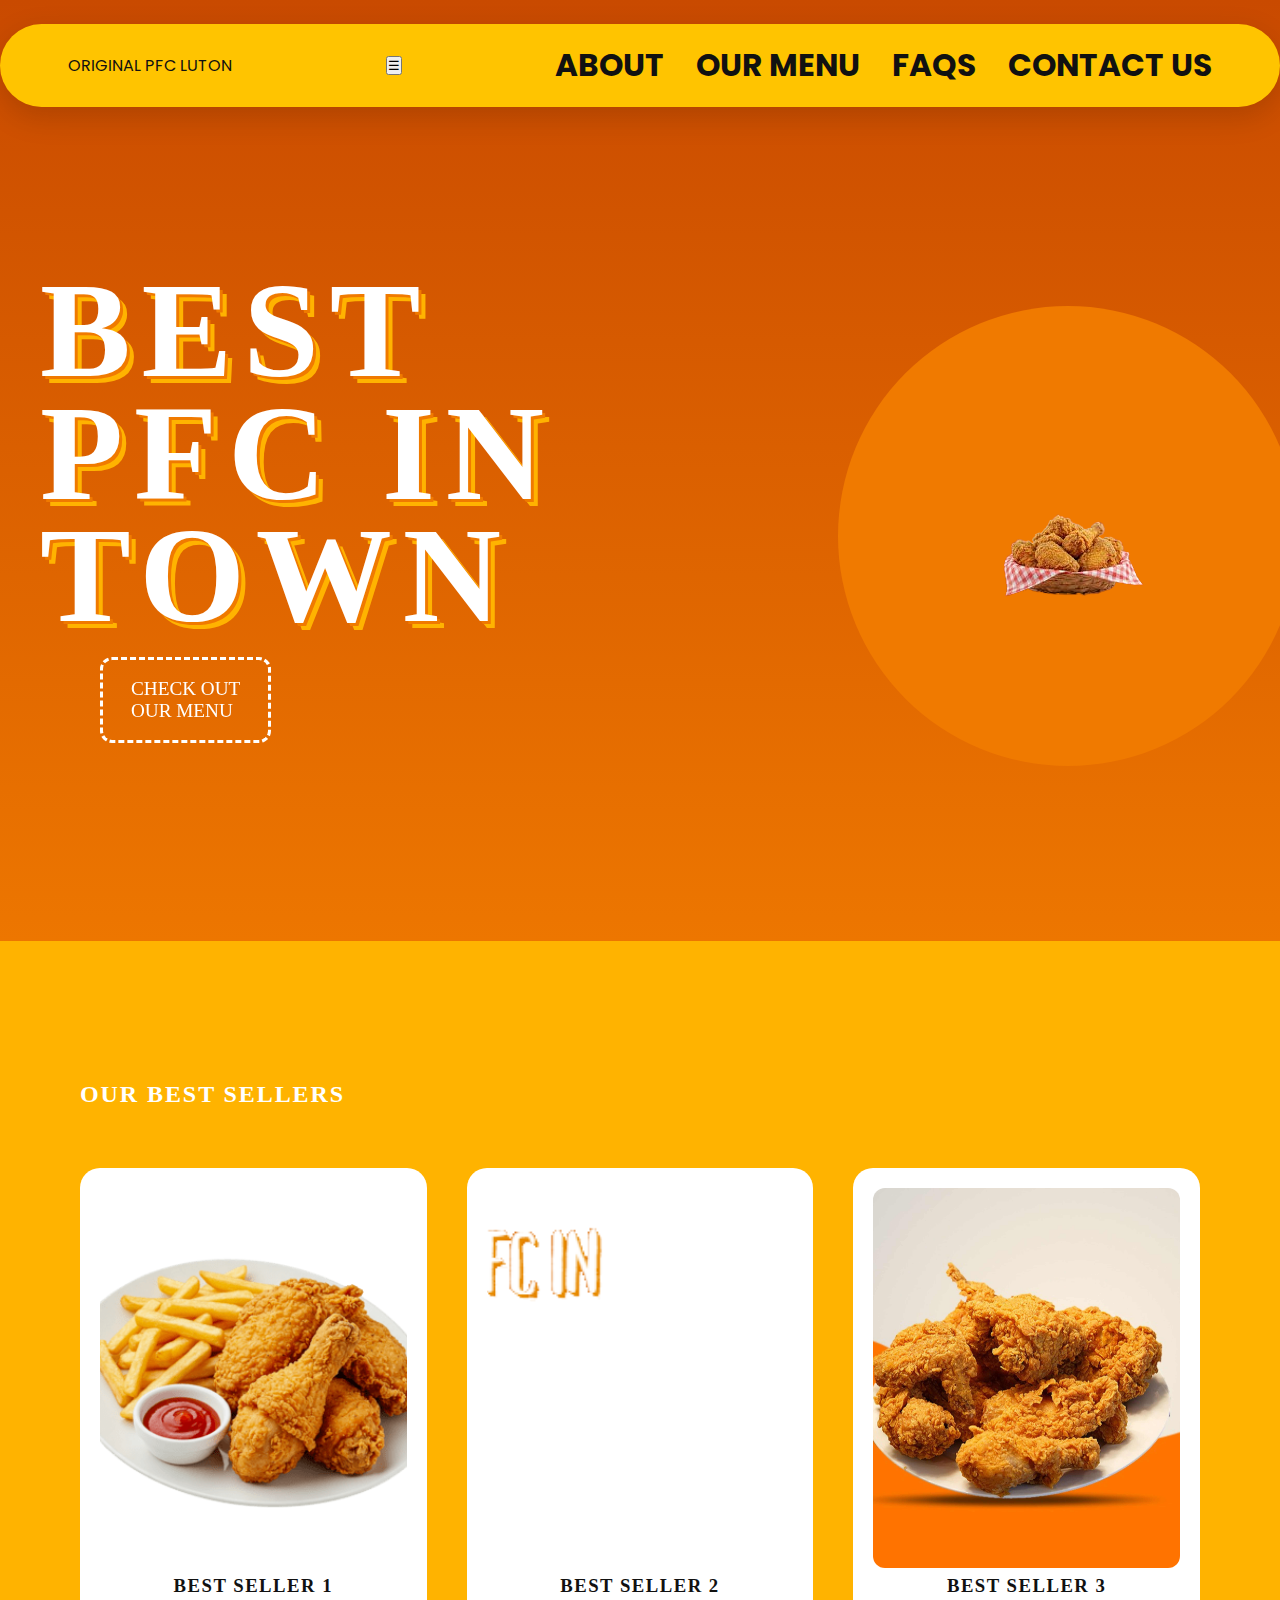
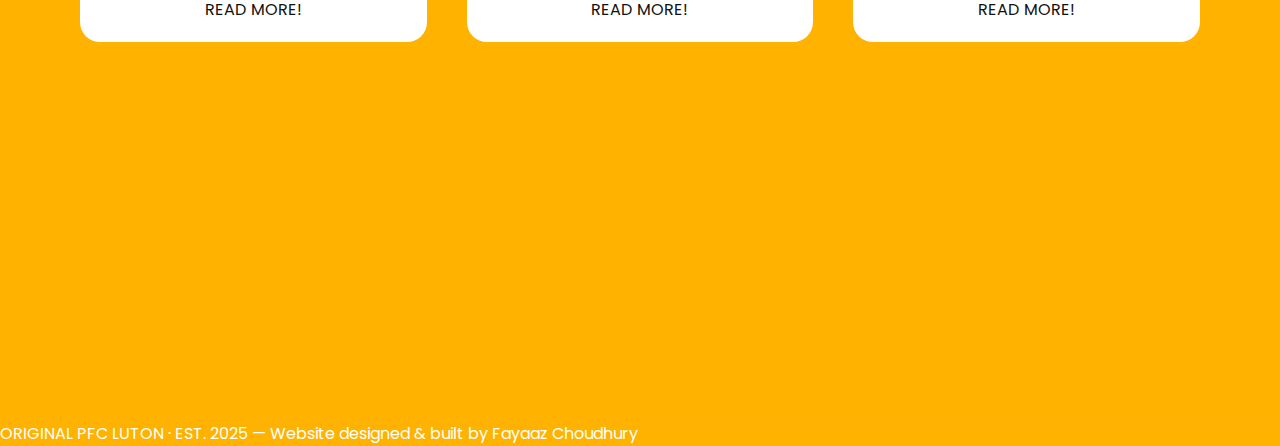
<file: index.html>
<!doctype html>
<html lang="en">
<head>
  <meta charset="utf-8" />
  <meta name="viewport" content="width=device-width, initial-scale=1" />
  <title>Original PFC Luton</title>

  <link rel="preconnect" href="https://fonts.googleapis.com">
  <link rel="preconnect" href="https://fonts.gstatic.com" crossorigin>
  <link href="https://fonts.googleapis.com/css2?family=Chewy&family=Poppins:wght@400;600;700;800&display=swap" rel="stylesheet">

  <link rel="stylesheet" href="./style.css" />
</head>

<body>
  <header class="navbar">
    <div class="navbar-inner">
      <a class="nav-logo" href="./index.html">ORIGINAL PFC LUTON</a>

      <button class="nav-toggle" aria-label="Open menu" aria-expanded="false">☰</button>

      <nav class="nav-links" data-open="false">
        <a href="./about.html">ABOUT</a>
        <a href="./menu.html">OUR MENU</a>
        <a href="./faqs.html">FAQS</a>
        <a href="./contact.html">CONTACT US</a>
      </nav>
    </div>
  </header>

  <main class="page">
    <!-- HERO -->
    <section class="hero">
      <div class="hero-content">
        <h1 class="hero-title-text">
          BEST PFC IN <span>TOWN</span>
        </h1>

        <a class="cta-box" href="./menu.html">CHECK OUT<br>OUR MENU</a>
      </div>

      <div class="hero-image">
        <!-- swap this src to the exact image you want -->
        <img src="./pfc_hero.png" alt="PFC meal">
      </div>
    </section>

    <!-- BEST SELLERS -->
    <section class="best-sellers">
      <h2>OUR BEST SELLERS</h2>

      <div class="seller-grid">
        <article class="best-seller-item">
          <img src="./mainpfc1.png" alt="Best seller 1">
          <h3>BEST SELLER 1</h3>
          <a class="btn" href="./menu.html">READ MORE!</a>
        </article>

        <article class="best-seller-item">
          <img src="./best-pfc.png" alt="Best seller 2">
          <h3>BEST SELLER 2</h3>
          <a class="btn" href="./menu.html">READ MORE!</a>
        </article>

        <article class="best-seller-item">
          <img src="./example.jpg" alt="Best seller 3">
          <h3>BEST SELLER 3</h3>
          <a class="btn" href="./menu.html">READ MORE!</a>
        </article>
      </div>
    </section>
  </main>

<footer>
  ORIGINAL PFC LUTON · EST. 2025 —
  Website designed & built by
  <a href="https://github.com/Piaj7" target="_blank" rel="noopener">
    Fayaaz Choudhury
  </a>
</footer>

  <script src="./java.js"></script>
</body>
</html>
</file>
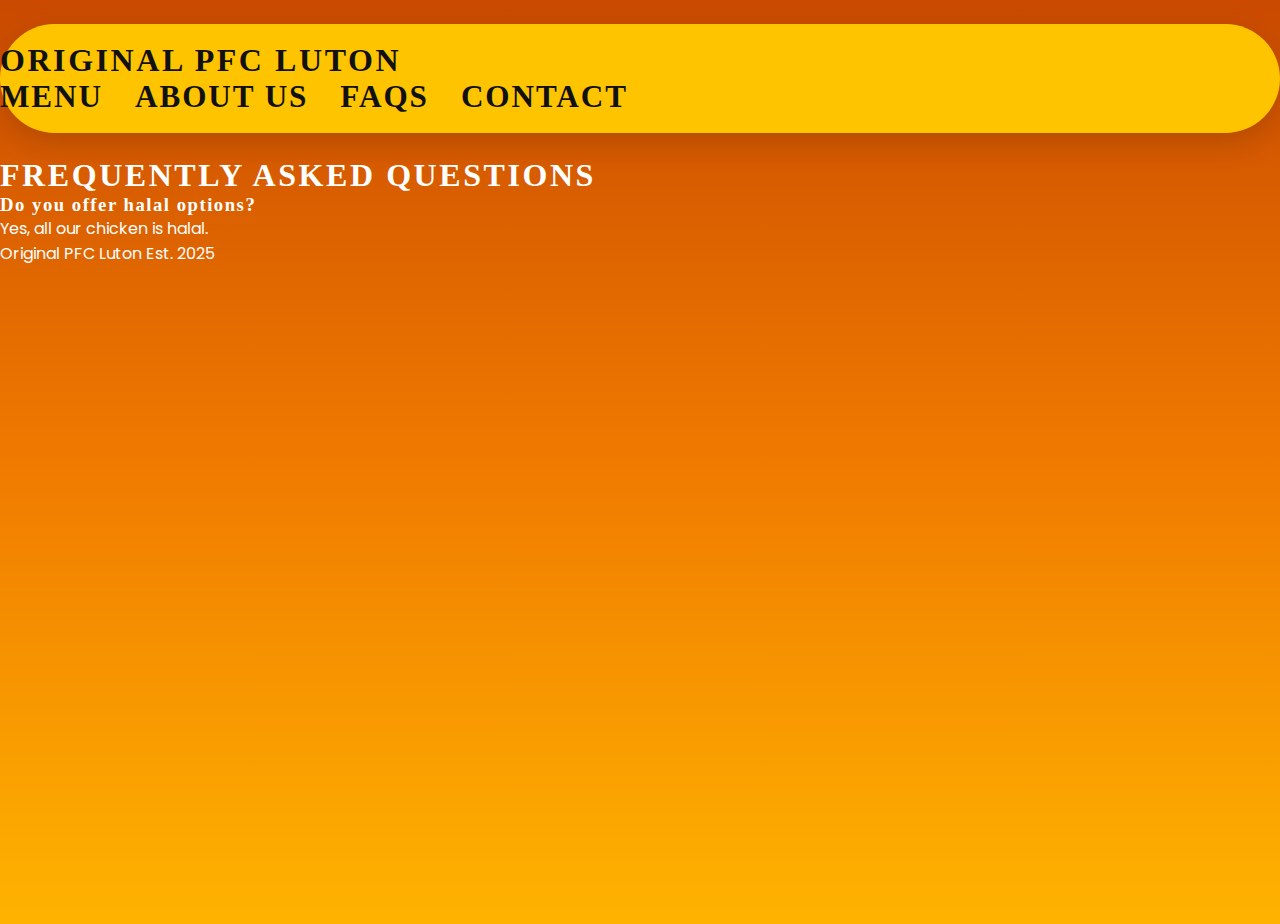
<file: faqs_page.html>
<!DOCTYPE html>
<html lang="en">
<head>
    <meta name="viewport" content="width=device-width, initial-scale=1.0">
    <meta charset="UTF-8">
    <title>FAQs - Original PFC Luton</title>
    <link rel="stylesheet" href="style.css">
    <link href="https://fonts.googleapis.com/css2?family=Bungee&family=Poppins:wght@300;400;600;700&display=swap" rel="stylesheet">
    <link href="https://fonts.googleapis.com/css2?family=Chewy&family=Poppins:wght@300;400;600;700&display=swap" rel="stylesheet">

</head>
<body>

<nav class="navbar">
  <h1 class="logo">
    <a href="main_page.html">ORIGINAL PFC LUTON</a>
  </h1>

  <div class="nav-links">
    <h2><a href="menu_page.html">MENU</a></h2>
    <h2><a href="about_page.html">ABOUT US</a></h2>
    <h2><a href="faqs_page.html">FAQs</a></h2>
    <h2><a href="contact_page.html">CONTACT</a></h2>
  </div>
</nav>



<div class="main">
    <h1>FREQUENTLY ASKED QUESTIONS</h1>

    <div class="faq">
    <h3 class="faq-question">Do you offer halal options?</h3>
    <p class="faq-answer">Yes, all our chicken is halal.</p>
    </div>

</div>
<div class="footer">
    <p>Original PFC Luton Est. 2025</p>

</body>
</html>
</file>
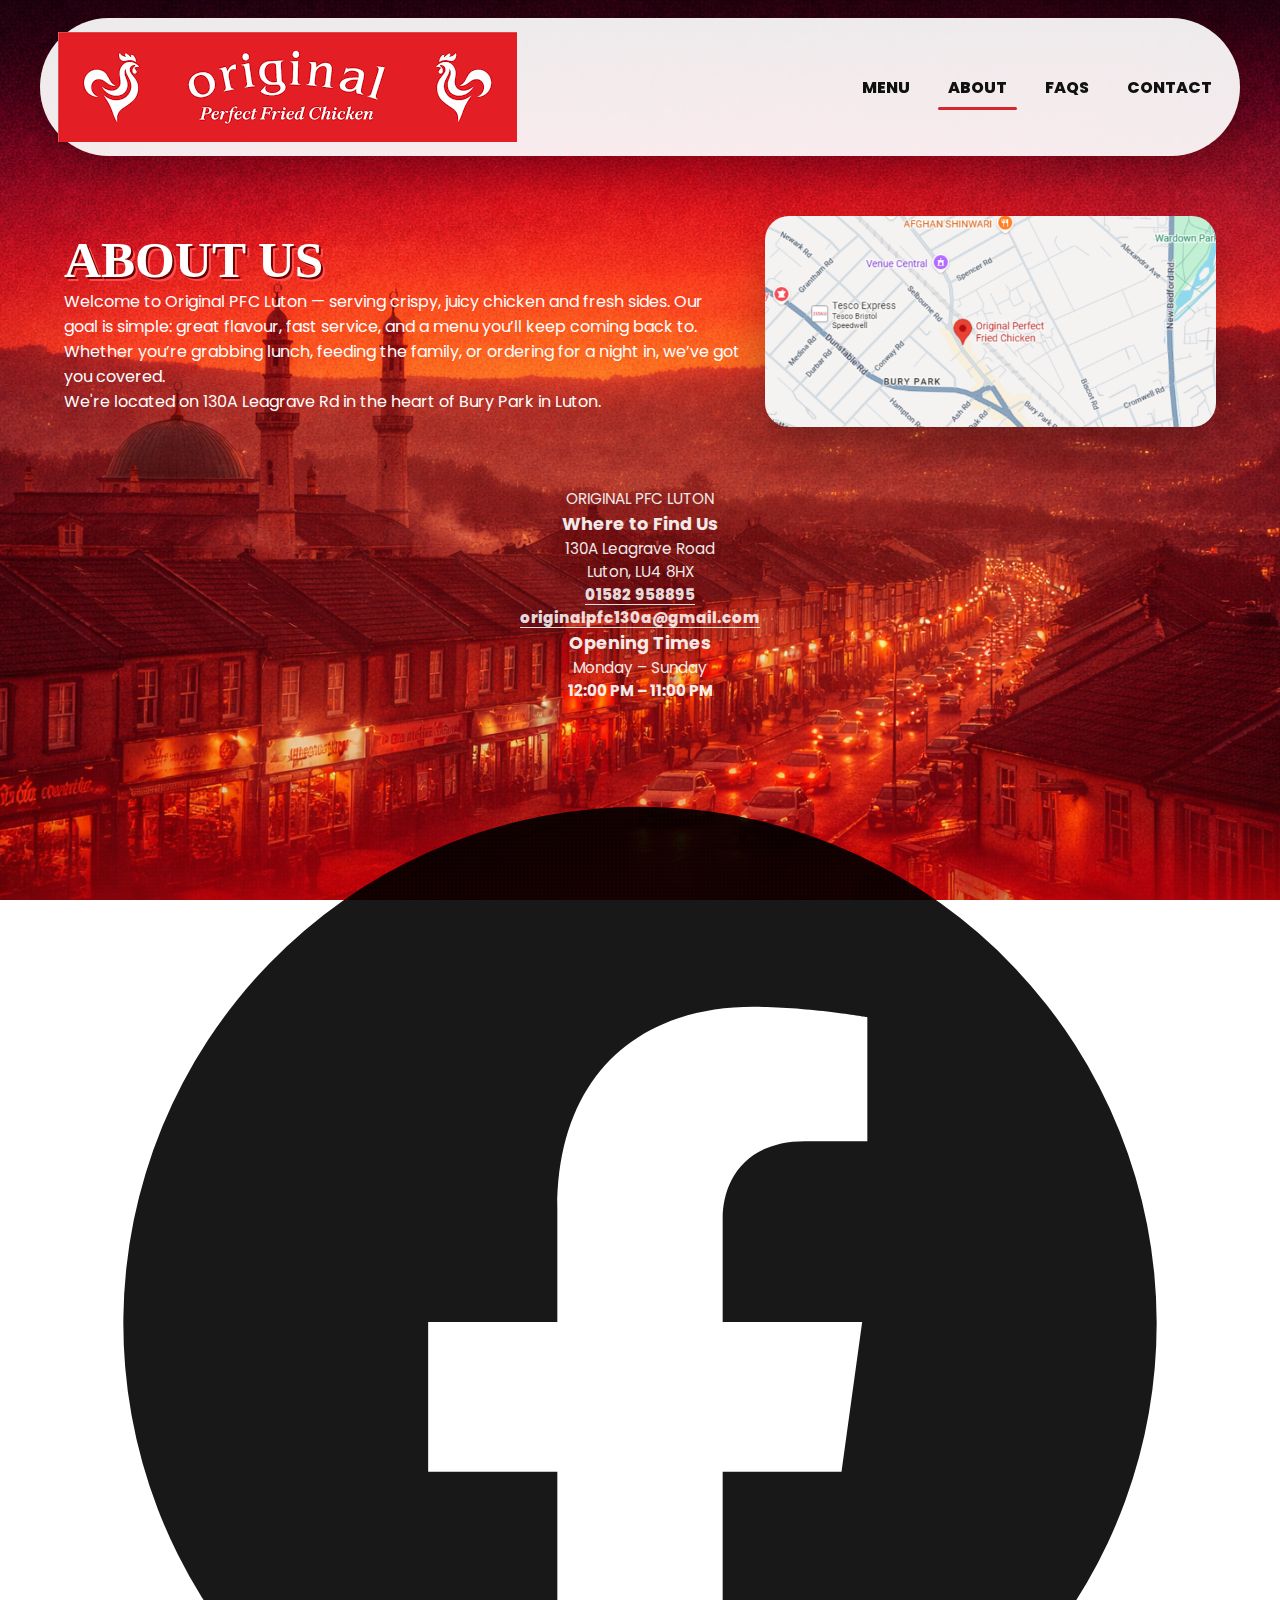
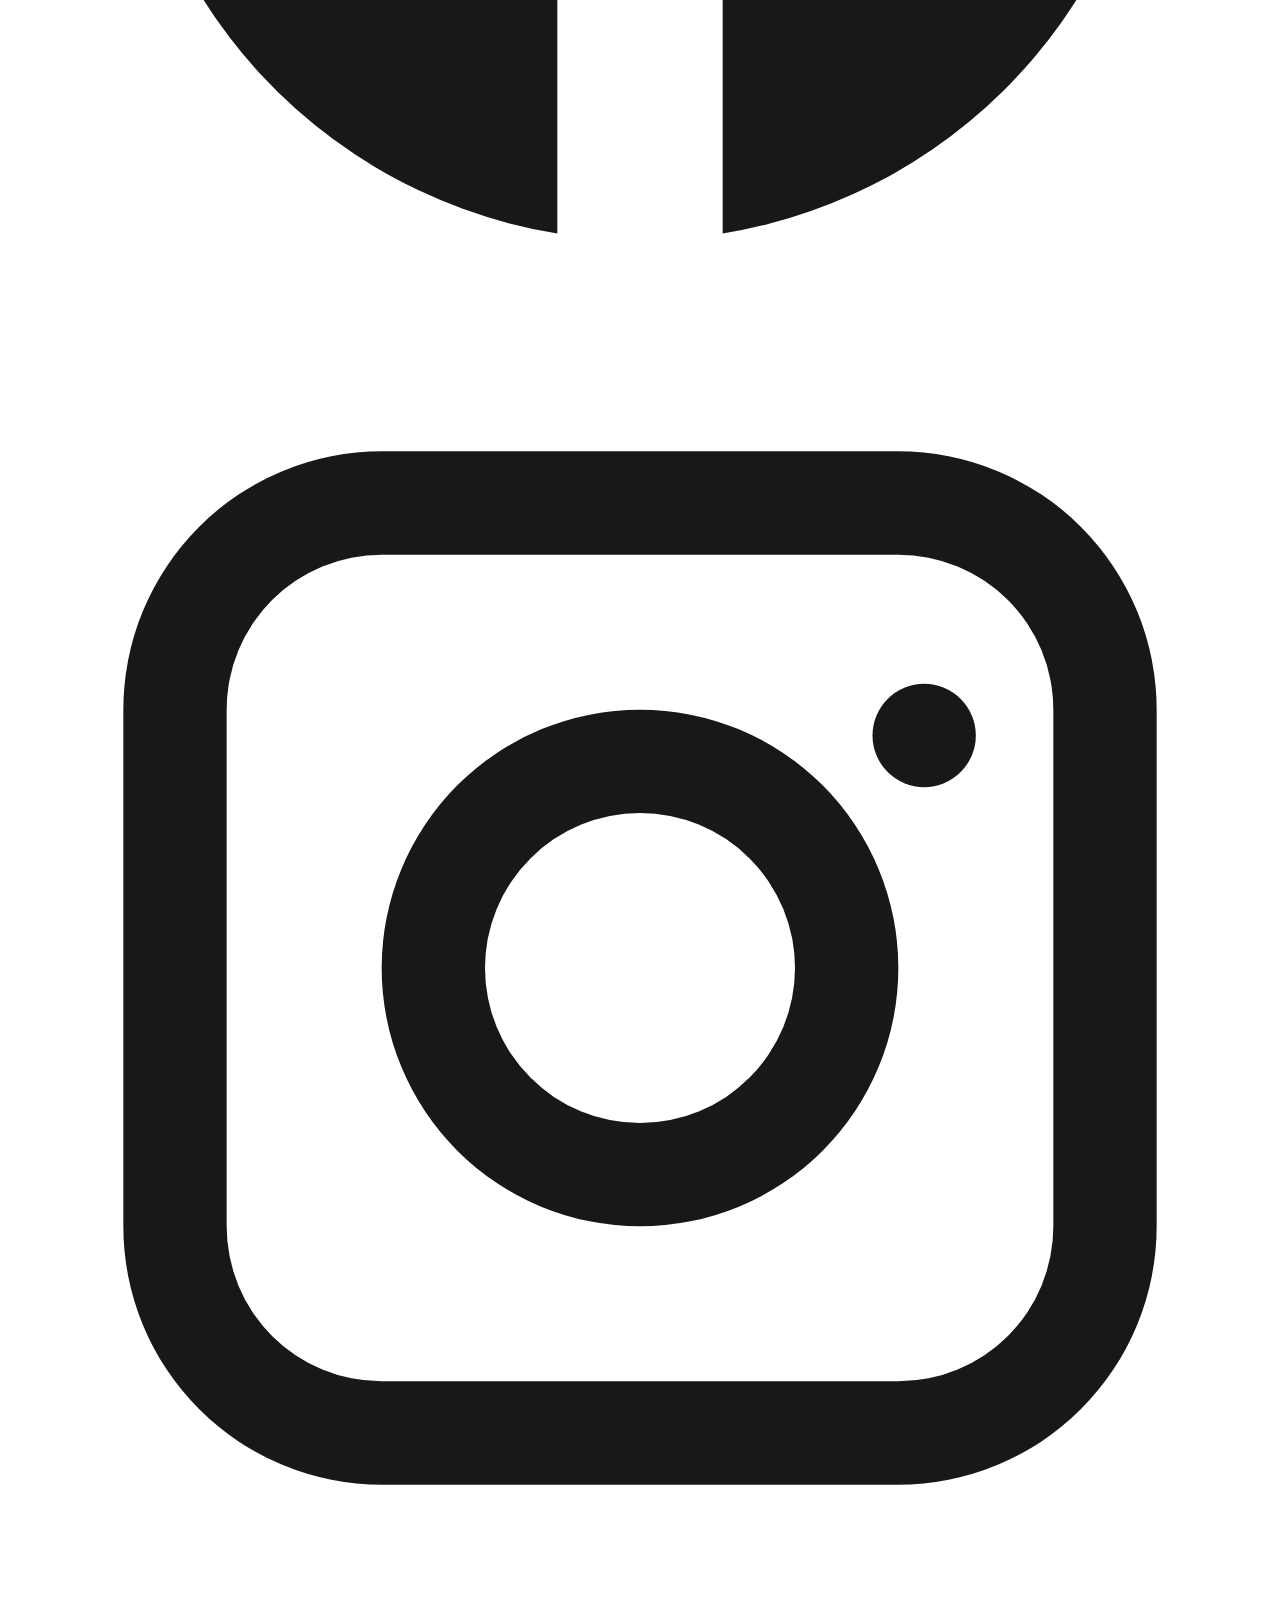
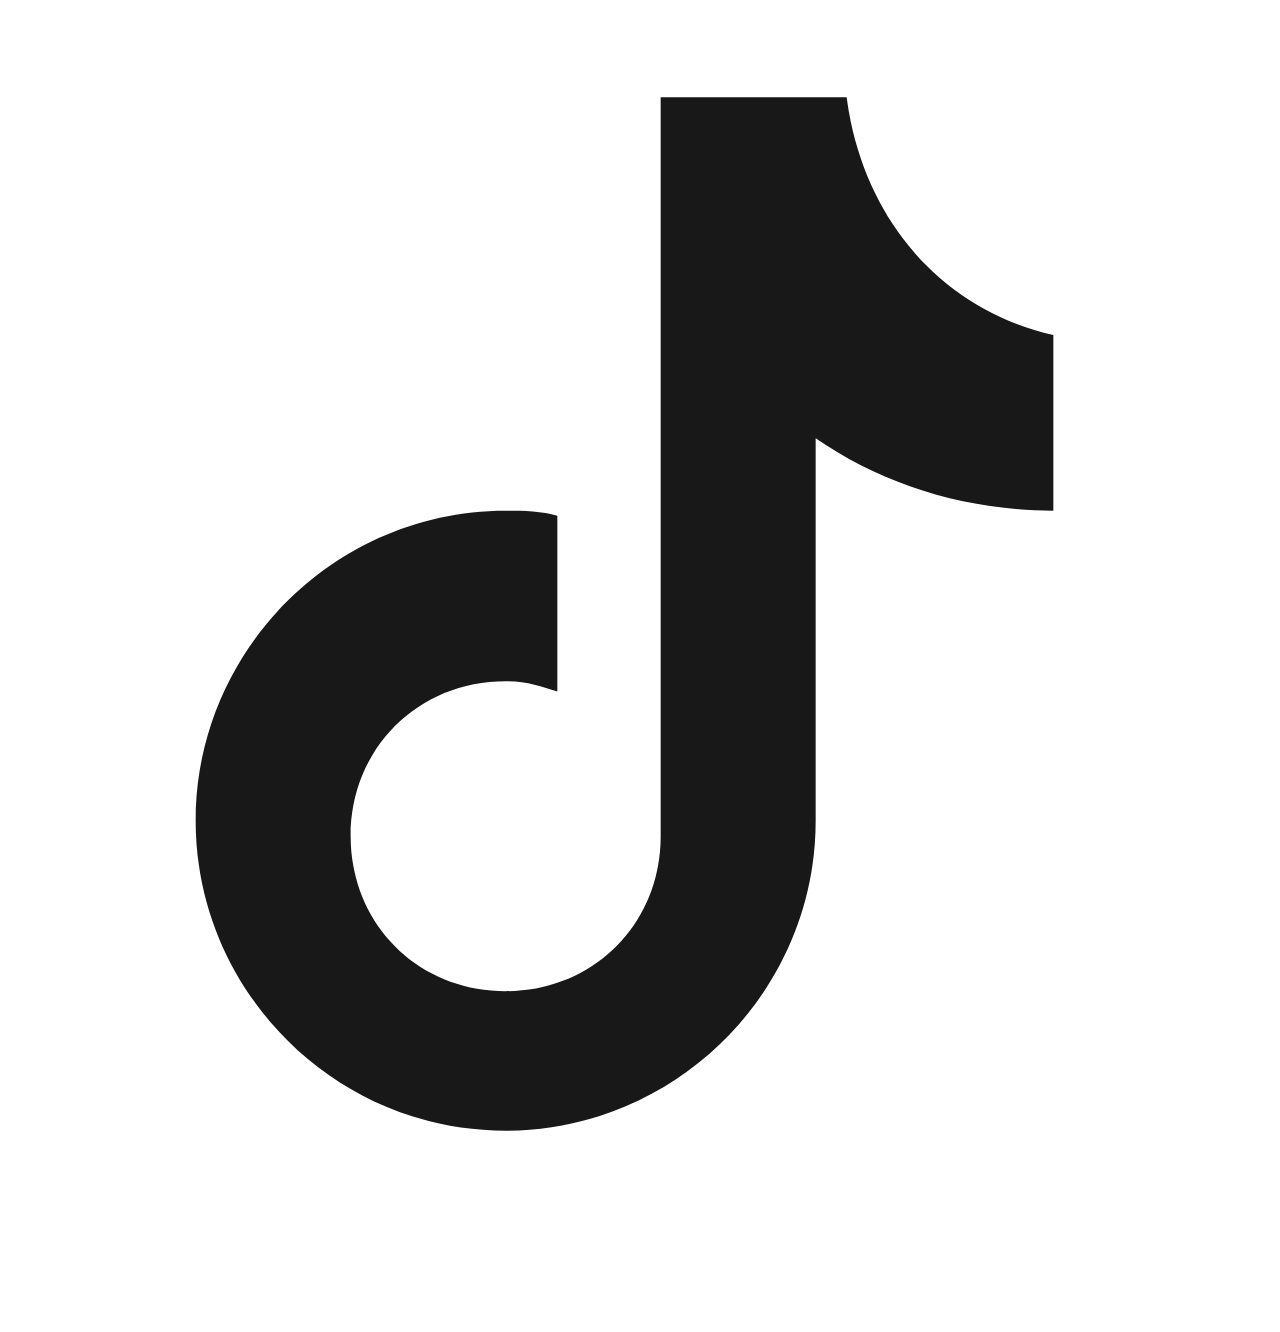
<file: public/about.html>
<!doctype html>
<html lang="en">
<head>
  <meta charset="utf-8" />
  <meta name="viewport" content="width=device-width, initial-scale=1" />
  <title>About · Original PFC Luton</title>
  <link rel="preconnect" href="https://fonts.googleapis.com">
  <link rel="preconnect" href="https://fonts.gstatic.com" crossorigin>
  <link href="https://fonts.googleapis.com/css2?family=Poppins:wght@300;400;600;700&display=swap" rel="stylesheet">
  <link rel="stylesheet" href="css/style.css" />
</head>
<body>
<body>

<nav class="navbar">
  <div class="navbar-inner">

    <div class="nav-brand">
  <a href="index.html" class="nav-brand-link">
    <img src="images/logo-banner.png" alt="Original PFC Luton" class="nav-logo-img">
  </a>
</div>

    <button class="nav-toggle" aria-label="Menu" aria-expanded="false">
      ☰
    </button>

    <div class="nav-links" data-open="false">
      <a href="menu.html">Menu</a>
      <a href="about.html">About</a>
      <a href="faqs.html">FAQs</a>
      <a href="contact.html">Contact</a>
    </div>

  </div>
</nav>
    </div>

  <main class="page">
    <section class="about-layout">
      <div class="grey-box">
        <h1 class="page-title">ABOUT US</h1>
        <p>
          Welcome to Original PFC Luton — serving crispy, juicy chicken and fresh sides.
          Our goal is simple: great flavour, fast service, and a menu you’ll keep coming back to.
        </p>
        <p>
          Whether you’re grabbing lunch, feeding the family, or ordering for a night in, we’ve got you covered. <br> We're located on 130A Leagrave Rd in the heart of Bury Park in Luton.
        </p>
      </div>

      <div class="about-image">
        <img src="images/map.png" alt="Map">
      </div>
    </section>
  </main>
<footer class="site-footer">

  <div class="footer-brand-header">
    ORIGINAL PFC LUTON
  </div>

  <div class="footer-inner">

    <div class="footer-col">
      <h3>Where to Find Us</h3>
      <p>130A Leagrave Road<br>Luton, LU4 8HX</p>
      <p>
        <a href="tel:01582958895">01582 958895</a><br>
        <a href="mailto:originalpfc130a@gmail.com">originalpfc130a@gmail.com</a>
      </p>
    </div>

    <div class="footer-col">
      <h3>Opening Times</h3>
      <p>
        Monday – Sunday<br>
        <strong>12:00 PM – 11:00 PM</strong>
      </p>
    </div>

  <div class="social-icons">
    <!-- Facebook -->
    <a href="https://www.facebook.com/originalpfcluton" target="_blank" rel="noopener" class="social-circle" aria-label="Facebook">
      <svg viewBox="0 0 24 24" class="social-svg" aria-hidden="true">
        <path d="M22 12a10 10 0 1 0-11.6 9.9v-7H7.9V12h2.5V9.8c0-2.5 1.5-3.9 3.8-3.9 1.1 0 2.2.2 2.2.2v2.4h-1.2c-1.2 0-1.6.8-1.6 1.5V12h2.7l-.4 2.9h-2.3v7A10 10 0 0 0 22 12z"/>
      </svg>
    </a>

    <!-- Instagram -->
    <a href="https://www.instagram.com/original.pfc" target="_blank" rel="noopener" class="social-circle" aria-label="Instagram">
      <svg viewBox="0 0 24 24" class="social-svg" aria-hidden="true">
        <path d="M7 2h10a5 5 0 0 1 5 5v10a5 5 0 0 1-5 5H7a5 5 0 0 1-5-5V7a5 5 0 0 1 5-5zm10 2H7a3 3 0 0 0-3 3v10a3 3 0 0 0 3 3h10a3 3 0 0 0 3-3V7a3 3 0 0 0-3-3z"/>
        <path d="M12 7a5 5 0 1 1 0 10 5 5 0 0 1 0-10zm0 2a3 3 0 1 0 0 6 3 3 0 0 0 0-6z"/>
        <path d="M17.5 6.5a1 1 0 1 1 0 2 1 1 0 0 1 0-2z"/>
      </svg>
    </a>

    <!-- TikTok -->
    <a href="https://www.tiktok.com/@original.pfc.luton" target="_blank" rel="noopener" class="social-circle" aria-label="TikTok">
      <svg viewBox="0 0 24 24" class="social-svg" aria-hidden="true">
        <path d="M16 2c.3 2.3 1.8 4.1 4 4.6V10c-1.7 0-3.3-.5-4.6-1.4V16c0 3.3-2.7 6-6 6s-6-2.7-6-6 2.7-6 6-6c.3 0 .7 0 1 .1v3.4c-.3-.1-.6-.2-1-.2-1.7 0-3 1.3-3 3s1.3 3 3 3 3-1.3 3-3V2h3z"/>
      </svg>
    </a>
  </div>

  </div> 

  <div class="footer-bottom">
    <p>Original PFC Luton · EST 2025 · BEST PFC IN TOWN</p>
    <p>
      Website designed & built by
      <a href="https://github.com/Piaj7" target="_blank" rel="noopener">Fayaaz Choudhury</a>
    </p>
  </div>

</footer>

  <script src="js/script.js"></script>
</body>
</html>
</file>
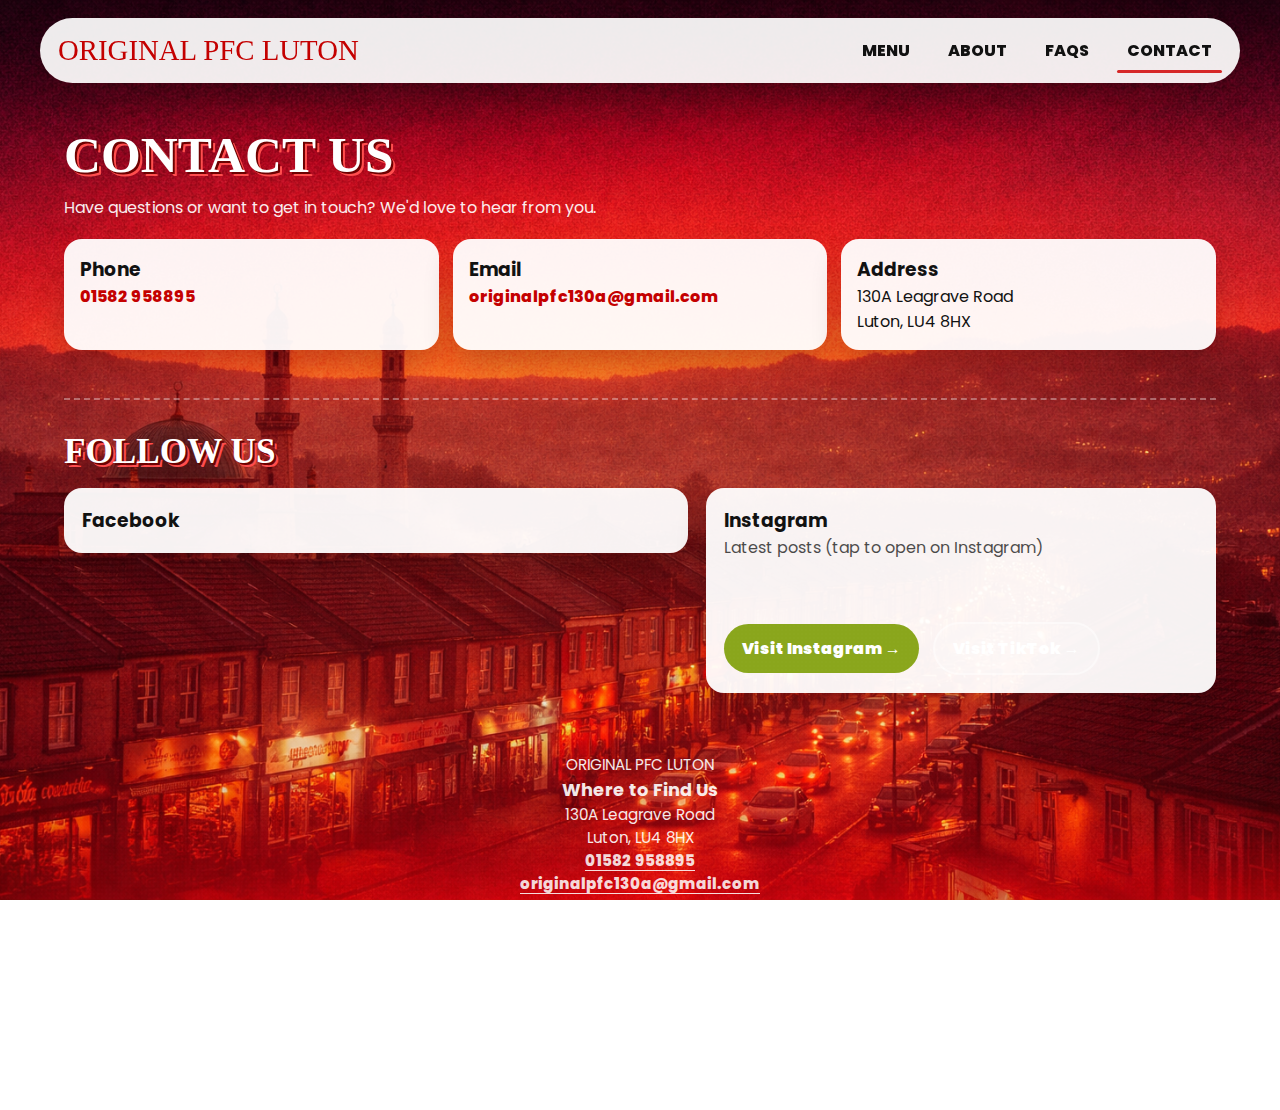
<file: public/contact.html>
<!doctype html>
<html lang="en">
<head>
  <meta charset="utf-8" />
  <meta name="viewport" content="width=device-width, initial-scale=1" />
  <title>Contact · Original PFC Luton</title>
  <link rel="preconnect" href="https://fonts.googleapis.com">
  <link rel="preconnect" href="https://fonts.gstatic.com" crossorigin>
  <link href="https://fonts.googleapis.com/css2?family=Chewy&family=Poppins:wght@400;600;700;800&display=swap" rel="stylesheet">
  <link rel="stylesheet" href="https://cdnjs.cloudflare.com/ajax/libs/font-awesome/6.5.0/css/all.min.css">
  <link rel="stylesheet" href="css/style.css" />
</head>
<body>
  <header class="navbar">
    <div class="navbar-inner">
      <a class="nav-logo" href="index.html">ORIGINAL PFC LUTON</a>

      <button class="nav-toggle" aria-label="Open menu" aria-expanded="false">☰</button>

      <nav class="nav-links" data-open="false">
        <a href="menu.html">MENU</a>
        <a href="about.html">ABOUT</a>
        <a href="faqs.html">FAQs</a>
        <a href="contact.html" class="active">CONTACT</a>
      </nav>
    </div>
  </header>
  <main class="page">
    <h1 class="page-title">CONTACT US</h1>
    <p class="lead">
      Have questions or want to get in touch? We'd love to hear from you.
    </p>

    <section class="contact-cards">
      <div class="contact-card">
        <h3>Phone</h3>
        <p><a href="tel:01582958895">01582 958895</a></p>
      </div>

      <div class="contact-card">
        <h3>Email</h3>
        <p><a href="mailto:originalpfc130a@gmail.com">originalpfc130a@gmail.com</a></p>
      </div>

      <div class="contact-card">
        <h3>Address</h3>
        <p>130A Leagrave Road<br>Luton, LU4 8HX</p>
      </div>
    </section>

    <section class="social contact-social">
      <h2 class="section-title">FOLLOW US</h2>

      <div class="social-grid">
        <div class="social-card">
          <h3>Facebook</h3>
          <div id="fb-root"></div>
          <div class="fb-page"
            data-href="https://www.facebook.com/originalpfcluton"
            data-tabs="timeline"
            data-width=""
            data-height="520"
            data-small-header="false"
            data-adapt-container-width="true"
            data-hide-cover="false"
            data-show-facepile="true">
          </div>
        </div>

        <div class="social-card">
          <h3>Instagram</h3>
          <p class="muted">Latest posts (tap to open on Instagram)</p>

          <div class="ig-embeds">
            <blockquote class="instagram-media" data-instgrm-permalink="https://www.instagram.com/p/DSnDUZ-DEI4/" data-instgrm-version="14"></blockquote>
            <blockquote class="instagram-media" data-instgrm-permalink="https://www.instagram.com/p/DUtNZNJjAlR/" data-instgrm-version="14"></blockquote>
            <blockquote class="instagram-media" data-instgrm-permalink="https://www.instagram.com/p/DO0od8sDN0_/" data-instgrm-version="14"></blockquote>
          </div>

          <a class="btn" href="https://www.instagram.com/original.pfc/" target="_blank" rel="noopener">Visit Instagram →</a>
          <a class="btn btn-ghost" href="https://www.tiktok.com/@original.pfc.luton" target="_blank" rel="noopener">Visit TikTok →</a>
        </div>
      </div>
    </section>
  </main>

  <!-- Facebook SDK -->
  <script async defer crossorigin="anonymous"
    src="https://connect.facebook.net/en_GB/sdk.js#xfbml=1&version=v19.0"></script>

  <!-- Instagram embed -->
  <script async src="https://www.instagram.com/embed.js"></script>
<footer class="site-footer">

  <div class="footer-brand-header">
    ORIGINAL PFC LUTON
  </div>

  <div class="footer-inner">

    <div class="footer-col">
      <h3>Where to Find Us</h3>
      <p>130A Leagrave Road<br>Luton, LU4 8HX</p>
      <p>
        <a href="tel:01582958895">01582 958895</a><br>
        <a href="mailto:originalpfc130a@gmail.com">originalpfc130a@gmail.com</a>
      </p>
    </div>

    <div class="footer-col">
      <h3>Opening Times</h3>
      <p>
        Monday – Sunday<br>
        <strong>12:00 PM – 11:00 PM</strong>
      </p>
    </div>

    <div class="footer-col footer-social">
      <h3>Follow Us</h3>
      <div class="social-icons">
        <a href="https://www.facebook.com/originalpfcluton" target="_blank" rel="noopener" class="social-circle">
          <i class="fab fa-facebook-f"></i>
        </a>
        <a href="https://www.instagram.com/original.pfc" target="_blank" rel="noopener" class="social-circle">
          <i class="fab fa-instagram"></i>
        </a>
        <a href="https://www.tiktok.com/@original.pfc.luton" target="_blank" rel="noopener" class="social-circle">
          <i class="fab fa-tiktok"></i>
        </a>
      </div>
    </div>

  </div> 

  <div class="footer-bottom">
    <p>Original PFC Luton · EST 2025 BEST PFC IN TOWN</p>
    <p>
      Website designed & built by
      <a href="https://github.com/Piaj7" target="_blank" rel="noopener">Fayaaz Choudhury</a>
    </p>
  </div>

</footer>

  <script src="js/script.js"></script>
</body>
</html>
</file>
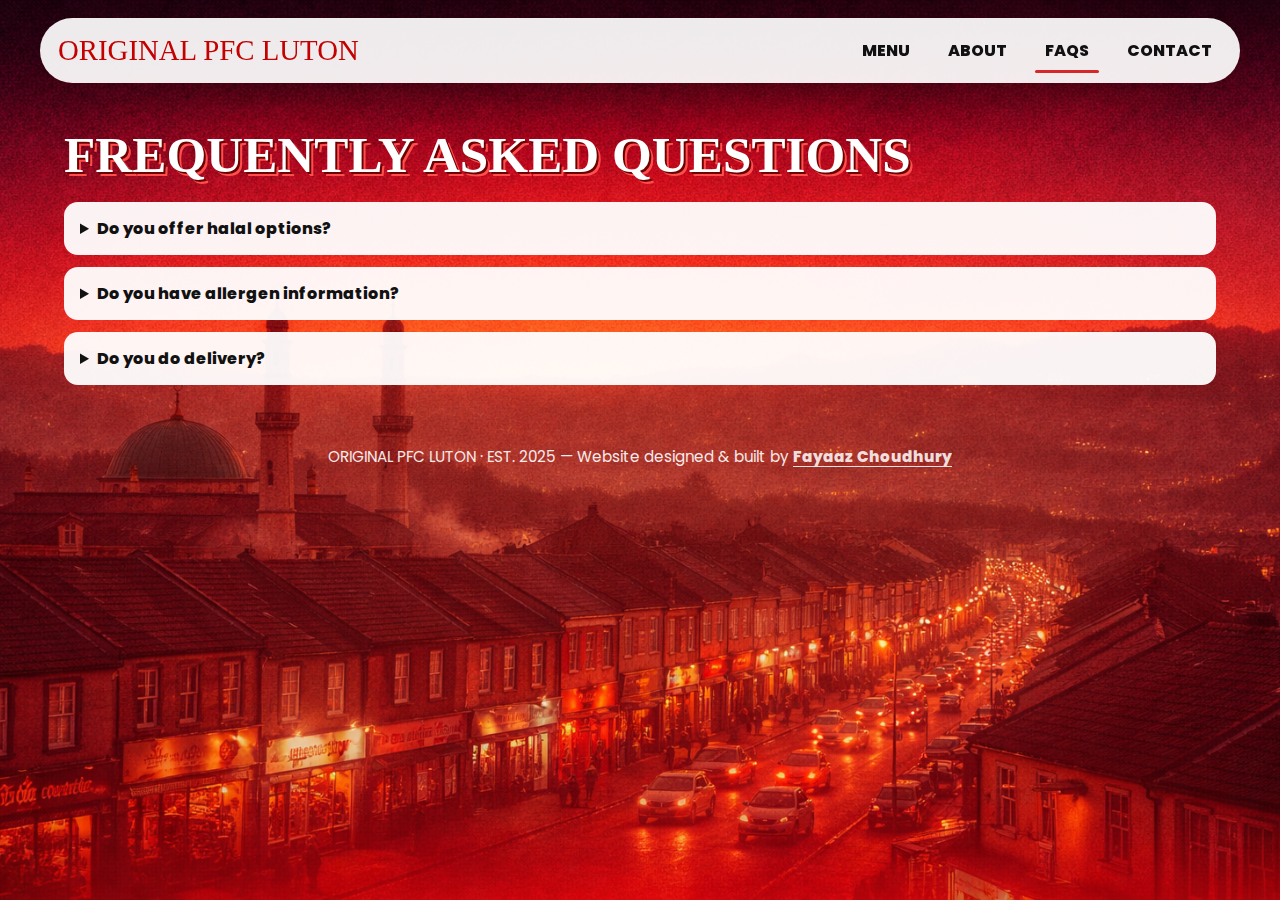
<file: public/faqs.html>
<!doctype html>
<html lang="en">
<head>
  <meta charset="utf-8" />
  <meta name="viewport" content="width=device-width, initial-scale=1" />
  <title>FAQs · Original PFC Luton</title>
  <link rel="preconnect" href="https://fonts.googleapis.com">
  <link rel="preconnect" href="https://fonts.gstatic.com" crossorigin>
  <link href="https://fonts.googleapis.com/css2?family=Chewy&family=Poppins:wght@400;600;700;800&display=swap" rel="stylesheet">
  <link rel="stylesheet" href="css/style.css" />
</head>
<body>
  <header class="navbar">
    <div class="navbar-inner">
      <a class="nav-logo" href="index.html">ORIGINAL PFC LUTON</a>

      <button class="nav-toggle" aria-label="Open menu" aria-expanded="false">☰</button>

      <nav class="nav-links" data-open="false">
        <a href="menu.html">MENU</a>
        <a href="about.html">ABOUT</a>
        <a href="faqs.html" class="active">FAQs</a>
        <a href="contact.html">CONTACT</a>
      </nav>
    </div>
  </header>
  <main class="page">
    <h1 class="page-title">FREQUENTLY ASKED QUESTIONS</h1>

    <section class="faq">
      <details>
        <summary>Do you offer halal options?</summary>
        <p>Yes, all our chicken is halal.</p>
      </details>

      <details>
        <summary>Do you have allergen information?</summary>
        <p>Yes — ask in store or contact us and we’ll help.</p>
      </details>

      <details>
        <summary>Do you do delivery?</summary>
        <p>Please check in-store or on our delivery partners for current availability.</p>
      </details>
    </section>
  </main>
  <footer>
    ORIGINAL PFC LUTON · EST. 2025 —
    Website designed &amp; built by
    <a href="https://github.com/Piaj7" target="_blank" rel="noopener">Fayaaz Choudhury</a>
  </footer>

  <script src="js/script.js"></script>
</body>
</html>
</file>
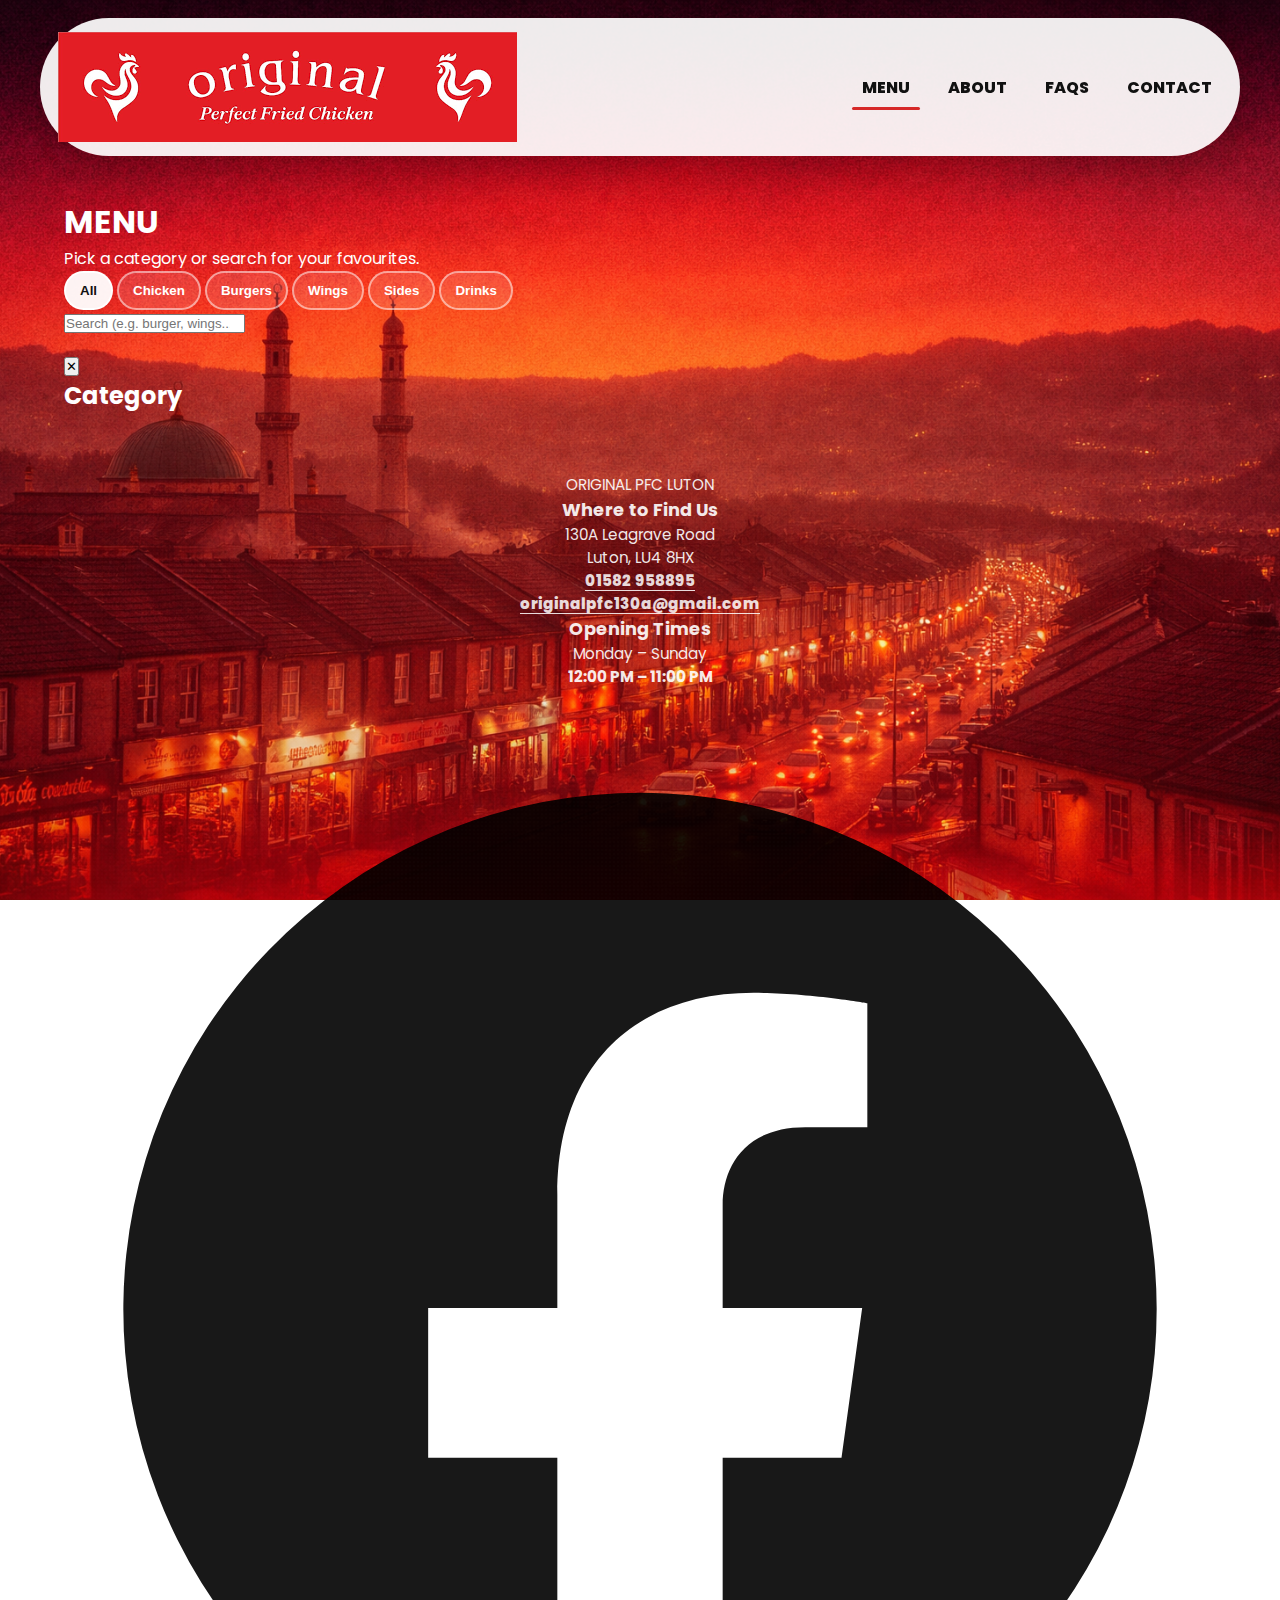
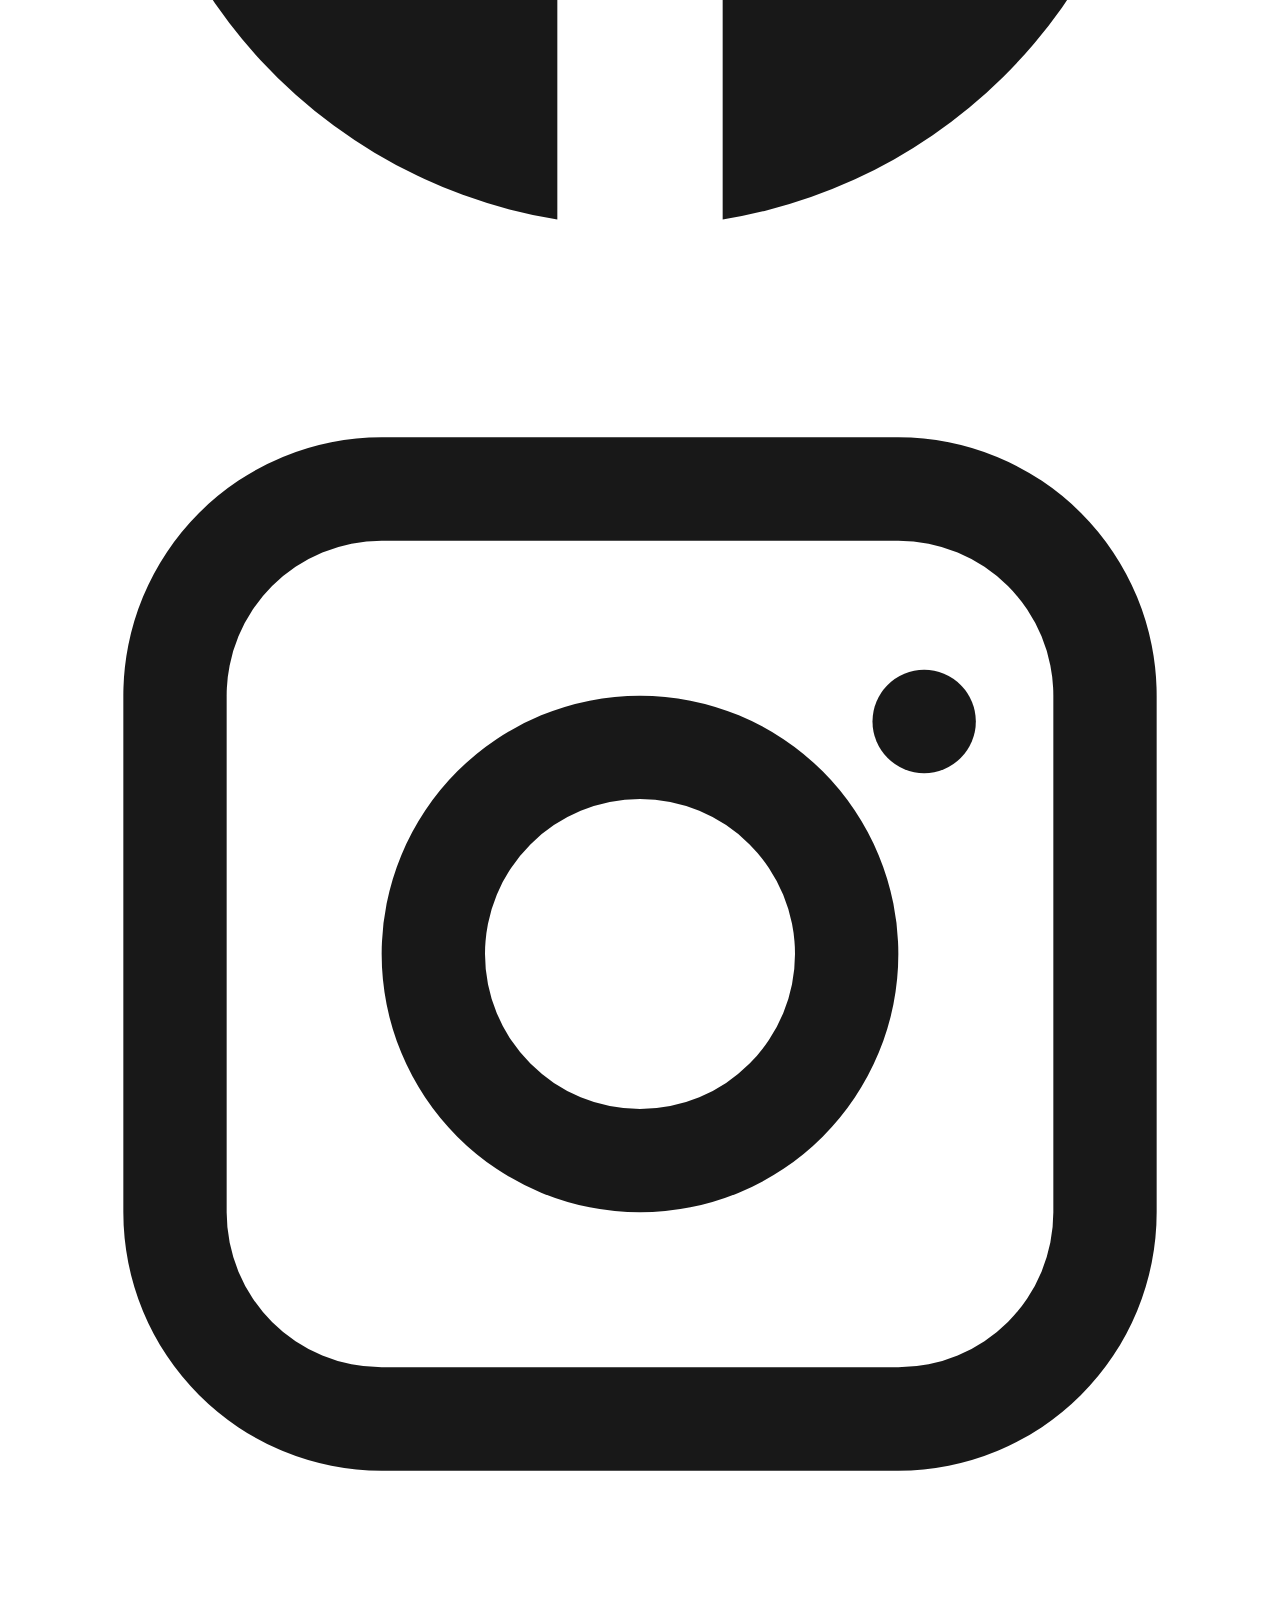
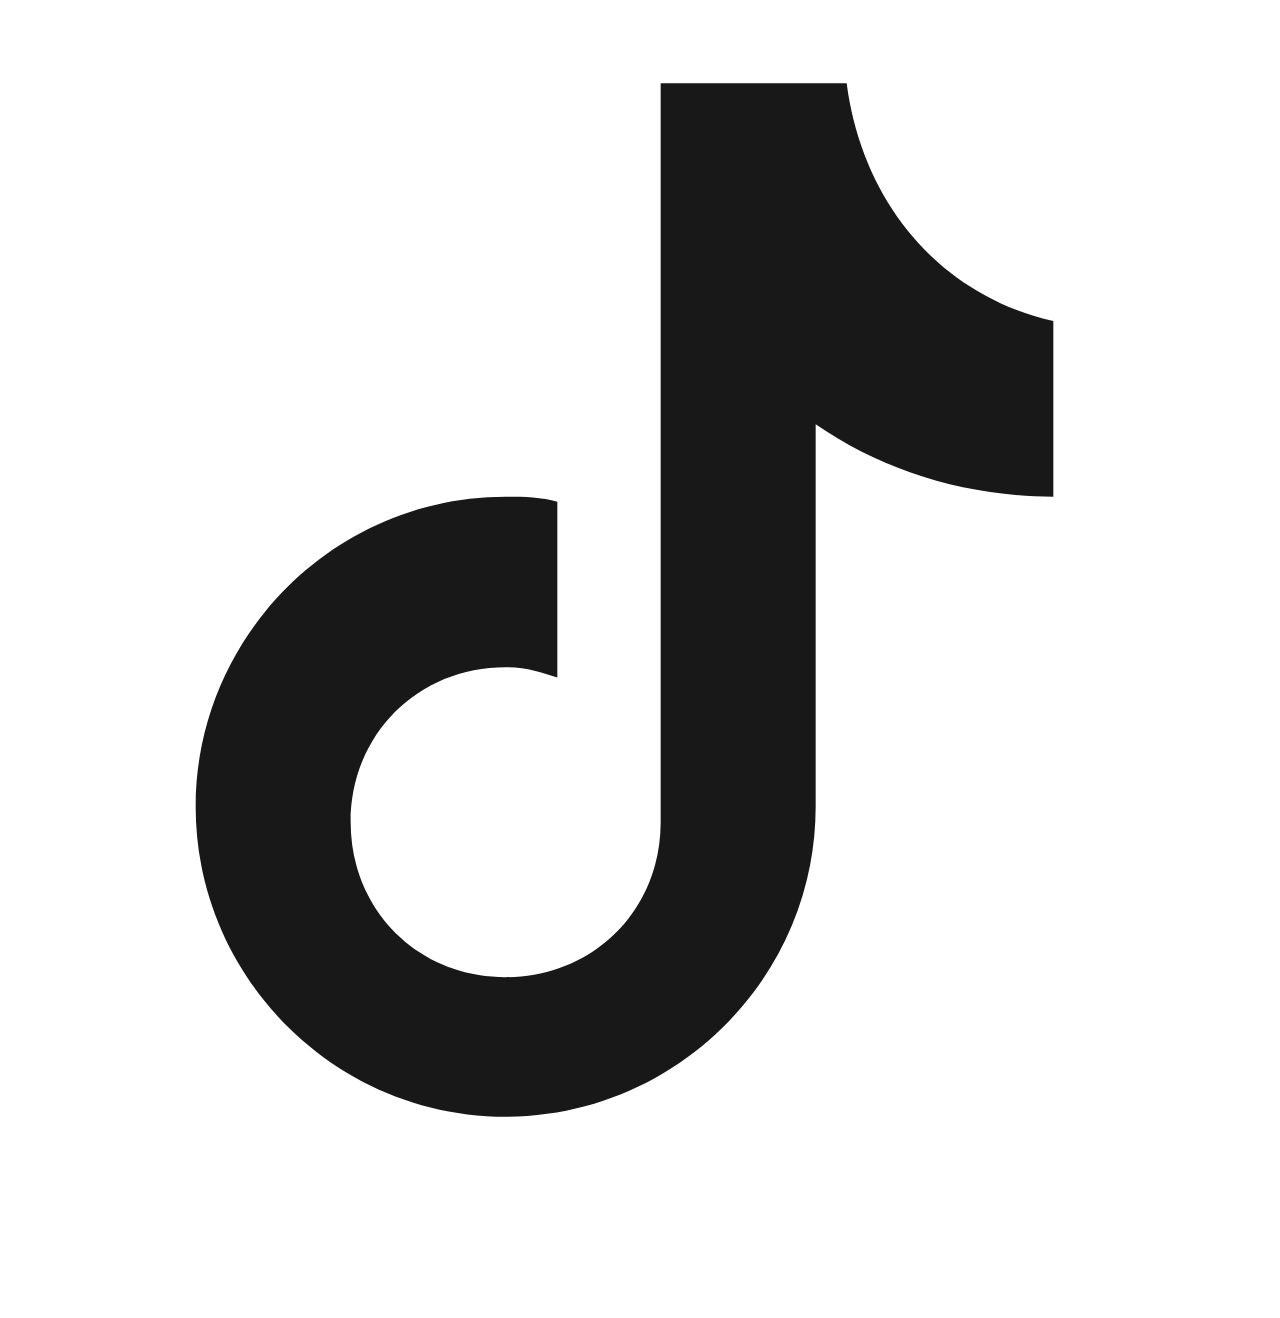
<file: public/menu.html>
<!doctype html>
<html lang="en">
<head>
  <meta charset="utf-8" />
  <meta name="viewport" content="width=device-width, initial-scale=1" />
  <title>Menu · Original PFC Luton</title>
  <link rel="preconnect" href="https://fonts.googleapis.com">
  <link rel="preconnect" href="https://fonts.gstatic.com" crossorigin>
  <link href="https://fonts.googleapis.com/css2?family=Poppins:wght@300;400;600;700&display=swap" rel="stylesheet">
  <link rel="stylesheet" href="css/style.css" />
</head>
<body>
<body>

<nav class="navbar">
  <div class="navbar-inner">

<div class="nav-brand">
  <a href="index.html" class="nav-brand-link">
    <img src="images/logo-banner.png" alt="Original PFC Luton" class="nav-logo-img">
  </a>
</div>

    <button class="nav-toggle" aria-label="Menu" aria-expanded="false">
      ☰
    </button>

    <div class="nav-links" data-open="false">
      <a href="menu.html">Menu</a>
      <a href="about.html">About</a>
      <a href="faqs.html">FAQs</a>
      <a href="contact.html">Contact</a>
    </div>

  </div>
</nav>
    </div>

<main class="grey-box page">
  <section class="menu">
    <header class="menu-head">
      <h1 class="menu-title">MENU</h1>
      <p class="menu-subtitle">Pick a category or search for your favourites.</p>
    </header>

    <div class="menu-controls">
      <div class="chips" role="tablist" aria-label="Menu categories">
        <button class="chip is-active" data-category="All" type="button">All</button>
        <button class="chip" data-category="Chicken" type="button">Chicken</button>
        <button class="chip" data-category="Burgers" type="button">Burgers</button>
        <button class="chip" data-category="Wings" type="button">Wings</button>
        <button class="chip" data-category="Sides" type="button">Sides</button>
        <button class="chip" data-category="Drinks" type="button">Drinks</button>
      </div>

      <div class="menu-search">
        <input id="menuSearch" type="search" placeholder="Search (e.g. burger, wings...)" aria-label="Search menu">
      </div>
    </div>

    <!-- JS will render items into this -->
    <div id="menuGrid" class="menu-grid" aria-live="polite"></div>
  </section>
    <!-- Category Modal -->
<div class="modal-panel" role="dialog" aria-modal="true" aria-labelledby="modalTitle">
  <button class="modal-close" type="button" aria-label="Close" data-close="true">✕</button>

  <div class="modal-header">
    <h2 class="modal-title" id="modalTitle">Category</h2>
    <p class="modal-subtitle" id="modalSubtitle"></p>
  </div>

  <div class="modal-body">
    <div class="modal-grid" id="modalGrid"></div>
  </div>
</div>
</main>
<footer class="site-footer">

  <div class="footer-brand-header">
    ORIGINAL PFC LUTON
  </div>

  <div class="footer-inner">

    <div class="footer-col">
      <h3>Where to Find Us</h3>
      <p>130A Leagrave Road<br>Luton, LU4 8HX</p>
      <p>
        <a href="tel:01582958895">01582 958895</a><br>
        <a href="mailto:originalpfc130a@gmail.com">originalpfc130a@gmail.com</a>
      </p>
    </div>

    <div class="footer-col">
      <h3>Opening Times</h3>
      <p>
        Monday – Sunday<br>
        <strong>12:00 PM – 11:00 PM</strong>
      </p>
    </div>

  <div class="social-icons">
    <!-- Facebook -->
    <a href="https://www.facebook.com/originalpfcluton" target="_blank" rel="noopener" class="social-circle" aria-label="Facebook">
      <svg viewBox="0 0 24 24" class="social-svg" aria-hidden="true">
        <path d="M22 12a10 10 0 1 0-11.6 9.9v-7H7.9V12h2.5V9.8c0-2.5 1.5-3.9 3.8-3.9 1.1 0 2.2.2 2.2.2v2.4h-1.2c-1.2 0-1.6.8-1.6 1.5V12h2.7l-.4 2.9h-2.3v7A10 10 0 0 0 22 12z"/>
      </svg>
    </a>

    <!-- Instagram -->
    <a href="https://www.instagram.com/original.pfc" target="_blank" rel="noopener" class="social-circle" aria-label="Instagram">
      <svg viewBox="0 0 24 24" class="social-svg" aria-hidden="true">
        <path d="M7 2h10a5 5 0 0 1 5 5v10a5 5 0 0 1-5 5H7a5 5 0 0 1-5-5V7a5 5 0 0 1 5-5zm10 2H7a3 3 0 0 0-3 3v10a3 3 0 0 0 3 3h10a3 3 0 0 0 3-3V7a3 3 0 0 0-3-3z"/>
        <path d="M12 7a5 5 0 1 1 0 10 5 5 0 0 1 0-10zm0 2a3 3 0 1 0 0 6 3 3 0 0 0 0-6z"/>
        <path d="M17.5 6.5a1 1 0 1 1 0 2 1 1 0 0 1 0-2z"/>
      </svg>
    </a>

    <!-- TikTok -->
    <a href="https://www.tiktok.com/@original.pfc.luton" target="_blank" rel="noopener" class="social-circle" aria-label="TikTok">
      <svg viewBox="0 0 24 24" class="social-svg" aria-hidden="true">
        <path d="M16 2c.3 2.3 1.8 4.1 4 4.6V10c-1.7 0-3.3-.5-4.6-1.4V16c0 3.3-2.7 6-6 6s-6-2.7-6-6 2.7-6 6-6c.3 0 .7 0 1 .1v3.4c-.3-.1-.6-.2-1-.2-1.7 0-3 1.3-3 3s1.3 3 3 3 3-1.3 3-3V2h3z"/>
      </svg>
    </a>
  </div>

  </div> 

  <div class="footer-bottom">
    <p>Original PFC Luton · EST 2025 · BEST PFC IN TOWN</p>
    <p>
      Website designed & built by
      <a href="https://github.com/Piaj7" target="_blank" rel="noopener">Fayaaz Choudhury</a>
    </p>
  </div>

</footer>
  <script src="js/script.js"></script>
</body>
</html>
</file>
<file: style.css>
/* =====================
   VARIABLES
===================== */
:root {
  --orange-dark: #c94a00;
  --orange-mid: #f07a00;
  --orange-light: #ffb300;
  --yellow: #ffc400;
  --green: #8fb339;

  --white: #fff;
  --black: #111;

  --radius-md: 20px;
  --radius-sm: 12px;
}

/* =====================
   RESET / BASE
===================== */
* {
  box-sizing: border-box;
  margin: 0;
  padding: 0;
}

a {
  color: inherit;
  text-decoration: none;
}

body {
  font-family: 'Poppins', sans-serif;
  color: var(--white);
  background: linear-gradient(
    180deg,
    var(--orange-dark),
    var(--orange-mid),
    var(--orange-light)
  );
  min-height: 100vh;
  overflow-x: hidden;
}

/* =====================
   TYPOGRAPHY
===================== */
h1, h2, h3, .section-title, .logo {
  font-family: 'Chewy', cursive;
  letter-spacing: 0.08em;
}

.section-title {
  text-shadow:
    2px 2px 0 var(--orange-mid),
    5px 5px 0 var(--orange-light);
}

/* =====================
   NAVBAR (FULL WIDTH)
===================== */
.navbar {
  max-width: 1300px;          /* slightly wider than before */
  margin: 24px auto;          /* centered */
  padding: 18px 0;

  background: var(--yellow);
  border-radius: 999px;       /* pill edges */
  box-shadow: 0 10px 30px rgba(0,0,0,0.15);
}


.navbar-inner {
  max-width: 1200px;
  margin: 0 auto;
  padding: 0 28px;

  display: flex;
  justify-content: space-between;
  align-items: center;
}

.navbar a {
  color: var(--black);
}

.nav-links {
  display: flex;
  gap: 32px;
}

.nav-links a {
  font-weight: 700;
  font-size: 1.95rem;
  text-transform: uppercase;
  position: relative;
}

.nav-links a::after {
  content: "";
  position: absolute;
  left: 0;
  bottom: -6px;
  width: 0;
  height: 3px;
  background: var(--orange-mid);
  transition: width 0.25s ease;
}

.nav-links a:hover::after {
  width: 100%;
}

/* =====================
   HERO
===================== */
.hero {
  min-height: 90vh;
  display: flex;
  justify-content: space-between;
  align-items: center;
  padding: 80px 100px;
  overflow: visible;
}

.hero-content {
  max-width: 520px;
  position: relative;
  padding-top: 120px;
  padding-bottom: 80px;
  z-index: 5;
}

/* TEXT TITLE */
.hero-title-text {
  font-family: 'Chewy', cursive;
  font-size: clamp(5.5rem, 12vw, 8.5rem);
  line-height: 0.9;
  letter-spacing: 0.08em;
  color: var(--white);
  text-shadow:
    3px 3px 0 var(--orange-mid),
    7px 7px 0 var(--orange-light);

  margin-top: -100px;
  margin-left: -60px;
  margin-bottom: -100px;
  position: relative;
  z-index: 6;
}

/* CTA */
.cta-box {
  display: inline-block;
  margin-top: 120px;
  padding: 18px 28px;
  border: 3px dashed var(--white);
  border-radius: var(--radius-sm);
  font-family: 'Chewy', cursive;
  font-size: 1.2rem;
  animation: ctaBounce 2.2s ease-in-out infinite;
}

@keyframes ctaBounce {
  0%, 100% { transform: translateY(0); }
  50% { transform: translateY(-6px); }
}

/* =====================
   HERO IMAGE
===================== */
.hero-image {
  position: sticky;
  top: 120px;
  margin-left: -80px;
  display: flex;
  justify-content: center;
  align-items: center;
}

.hero-image::before {
  content: "";
  position: absolute;
  width: 460px;
  height: 460px;
  background: var(--orange-mid);
  border-radius: 50%;
}

.hero-image img {
  position: relative;
  max-width: 520px;
  width: 100%;
  animation: heroIn 0.9s ease-out both;
}

@keyframes heroIn {
  from {
    opacity: 0;
    transform: translateY(20px) scale(0.96);
  }
  to {
    opacity: 1;
    transform: translateY(0) scale(1);
  }
}

/* =====================
   BEST SELLERS
===================== */
.best-sellers {
  min-height: 120vh;
  padding: 140px 80px 180px;
  background: var(--orange-light);
}

.seller-grid {
  margin-top: 60px;
  margin-bottom: 120px;
  display: grid;
  grid-template-columns: repeat(auto-fit, minmax(250px, 1fr));
  gap: 40px;
}

.best-seller-item {
  background: var(--white);
  color: var(--black);
  border-radius: var(--radius-md);
  padding: 20px;
  text-align: center;
}

.best-seller-item img {
  width: 100%;
  height: 380px;
  object-fit: cover;
  border-radius: var(--radius-sm);
  transition: transform 0.3s ease;
}

.best-seller-item:hover img {
  transform: scale(1.05);
}

/* =====================
   MOBILE
===================== */
@media (max-width: 768px) {
  .hero {
    flex-direction: column;
    text-align: center;
    padding: 60px 24px;
  }

  .hero-content {
    padding: 40px 0;
  }

  .hero-title-text {
    font-size: 3.4rem;
    margin: 0 0 24px;
  }

  .cta-box {
    margin-top: 24px;
    animation: none;
  }

  .hero-image {
    position: static;
    margin: 40px 0 0;
  }

  .hero-image::before {
    width: 260px;
    height: 260px;
  }

  .hero-image img {
    max-width: 300px;
  }

  .best-sellers {
    padding: 100px 24px 140px;
  }

  .best-seller-item img {
    height: 160px;
  }
}
</file>
<file: public/css/style.css>
/* =========================
   RESET + BASE
========================= */
*,
*::before,
*::after { box-sizing: border-box; margin: 0; padding: 0; }

img { max-width: 100%; height: auto; display: block; }

a { color: inherit; text-decoration: none; }
a:hover { text-decoration: none; }

:root{
  --red-dark: #8f0000;
  --red-main: #c40000;
  --red-bright: #ff1a1a;

  --yellow: #ffc400;
  --white: #ffffff;
  --black: #111111;

  --primary-yellow: var(--yellow);
  --primary-green: #8aa61c;
  --dark-text: var(--black);

  --radius-pill: 999px;
  --radius-md: 20px;
  --radius-sm: 12px;

  --shadow-soft: 0 15px 40px rgba(0,0,0,0.25);
}

/* -------- BACKGROUND -------- */
body{
  background: url("../images/background2.png") no-repeat center center fixed;
  background-size: cover;
}

body{
  font-family: "Poppins", sans-serif;
  color: var(--white);
  overflow-x: hidden;
  background: linear-gradient(180deg, var(--red-dark), var(--red-main), var(--red-bright));
}

/* subtle texture overlay */
body::after{
  content:"";
  position: fixed;
  inset: 0;
  background-image: radial-gradient(rgba(255,255,255,0.05) 1px, transparent 1px);
  background-size: 4px 4px;
  pointer-events: none;
  opacity: 0.25;
}

/* =========================
   LAYOUT HELPERS
========================= */
.page{
  max-width: 1200px;
  margin: 0 auto;
  padding: 24px;
}

.lead{ opacity: 0.92; margin-top: 10px; line-height: 1.7; }
.muted{ opacity: 0.75; }
.price{ font-weight: 800; margin-top: 10px; }

/* =========================
   NAVBAR (STICKY + WHITE PILL)
========================= */
.navbar{
  position: sticky;
  top: 0;
  z-index: 1000;
  background: transparent;
  padding: 18px 0;
}

.navbar-inner{
  max-width: 1200px;
  margin: 0 auto;
  padding: 14px 18px;
  display:flex;
  align-items:center;
  justify-content: space-between;
  gap: 16px;

  background: rgba(255,255,255,0.92);
  border-radius: var(--radius-pill);
  box-shadow: var(--shadow-soft);
  color: var(--black);
}

.nav-logo{
  font-family: "Chewy", cursive;
  font-size: 1.8rem;
  color: var(--red-main);
}

/* Desktop nav links */
.nav-links{
  display:flex;
  gap: 18px;
  align-items:center;
}

.nav-links a{
  font-weight: 800;
  text-transform: uppercase;
  color: var(--black);
  padding: 6px 10px;
  border-radius: 999px;
  position: relative;
  transition: transform 0.2s ease, color 0.2s ease, background 0.2s ease;
}

.nav-links a:hover{
  background: rgba(0,0,0,0.08);
  color: var(--red-main);
  transform: translateY(-2px);
}

/* underline base */
.nav-links a{
  position: relative;
  text-decoration: none;
}

/* underline line */
.nav-links a::after{
  content: "";
  position: absolute;
  left: 0;
  bottom: -4px;
  height: 3px;
  width: 0%;
  background: #d62828;
  border-radius: 2px;
  transition: width 0.25s ease;
}

/* hover underline */
.nav-links a:hover::after{
  width: 100%;
}

/* ✅ active underline stays */
.nav-links a.active::after{
  width: 100%;
}

/* Hamburger */
.nav-toggle{
  display:none;
  border:0;
  background:transparent;
  font-size: 2rem;
  cursor:pointer;
  color: var(--black);
}

/* =========================
   HERO
========================= */
.hero{
  min-height: 70vh;
  display:flex;
  justify-content: space-between;
  align-items: center;
  gap: 30px;
  padding: 30px 0 60px;
}

.hero-content{ max-width: 520px; }

.hero-title-text{
  font-family: "Chewy", cursive;
  font-size: clamp(3rem, 7vw, 6rem);
  line-height: 1.05;
  text-shadow: 3px 3px 0 #6e0000, 6px 6px 0 #ff4d4d;
}

.hero-title-text span{ display:block; font-size: 0.8em; margin-top: 10px; }

.cta-box{
  position: relative;
  display:inline-block;
  margin-top: 30px;
  padding: 22px 38px;
  border: 4px dashed var(--white);
  border-radius: var(--radius-md);
  font-family: "Chewy", cursive;
  font-size: 1.5rem;
  overflow:hidden;
  transition: transform 0.2s ease, background 0.2s ease, color 0.2s ease;
}

.cta-box:hover{
  background: var(--white);
  color: var(--red-dark);
  transform: scale(1.03);
}

.cta-box::before{
  content:"";
  position:absolute;
  top:0; left:-75%;
  width:50%; height:100%;
  background: linear-gradient(120deg, rgba(255,255,255,0) 0%, rgba(255,255,255,0.6) 50%, rgba(255,255,255,0) 100%);
  transform: skewX(-20deg);
}

.cta-box:hover::before{ animation: shine 0.8s ease forwards; }
@keyframes shine{ 100% { left:125%; } }

.hero-image{ position: relative; flex:1; display:flex; justify-content:center; align-items:center; }
.hero-image::before{
  content:"";
  position:absolute;
  width: 520px;
  height: 520px;
  background: radial-gradient(circle, #ff3b3b 0%, transparent 70%);
  border-radius: 50%;
  filter: blur(15px);
}
.hero-image img{ position: relative; max-width: 420px; transition: transform 0.3s ease; }
.hero-image:hover img{ transform: scale(1.05); }

/* =========================
   BEST SELLERS
========================= */
.best-sellers{ padding: 40px 0 80px; }

.best-sellers h2{
  font-family: "Chewy", cursive;
  font-size: clamp(2.2rem, 5vw, 4rem);
  margin-bottom: 26px;
  text-shadow: 2px 2px 0 #6e0000, 4px 4px 0 #ff4d4d;
}

.seller-grid{
  display:grid;
  grid-template-columns: repeat(auto-fit, minmax(240px, 1fr));
  gap: 26px;
}

.best-seller-item{
  background: rgba(255,255,255,0.95);
  color: var(--black);
  border-radius: var(--radius-md);
  padding: 18px;
  text-align:center;
  transition: transform 0.25s ease, box-shadow 0.25s ease;
}

.best-seller-item:hover{
  transform: translateY(-8px);
  box-shadow: 0 20px 40px rgba(0,0,0,0.3);
}

.best-seller-item img,
.img-placeholder{
  width: 100%;
  aspect-ratio: 4/3;
  border-radius: var(--radius-sm);
  background: rgba(0,0,0,0.08);
  object-fit: cover;
}

.best-seller-item h3{ margin-top: 14px; }

/* Buttons */
.btn{
  display:inline-block;
  margin-top: 14px;
  padding: 12px 18px;
  border-radius: var(--radius-pill);
  background: var(--primary-green);
  color: #fff;
  font-weight: 900;
}

.btn:hover{ transform: translateY(-2px); }

.btn-ghost{
  margin-left: 10px;
  background: rgba(255,255,255,0.2);
  border: 2px solid rgba(255,255,255,0.4);
}

/* =========================
   ABOUT
========================= */
.page-title{
  font-family: "Chewy", cursive;
  font-size: clamp(2.2rem, 4vw, 3.4rem);
  text-shadow: 2px 2px 0 #6e0000, 4px 4px 0 #ff4d4d;
}

.about-layout{
  display:grid;
  grid-template-columns: 1.2fr 0.8fr;
  gap: 24px;
  align-items: center;
  margin-top: 18px;
}

.about-text p{ margin-top: 12px; line-height: 1.8; }

.about-image img{
  border-radius: 24px;
  box-shadow: 0 20px 40px rgba(0,0,0,0.25);
}

/* =========================
   FAQS
========================= */
.faq{ margin-top: 18px; display: grid; gap: 12px; }
.faq details{
  background: rgba(255,255,255,0.95);
  color: var(--black);
  border-radius: 14px;
  padding: 14px 16px;
}
.faq summary{
  cursor: pointer;
  font-weight: 800;
}
.faq p{ margin-top: 10px; line-height: 1.7; }

/* =========================
   MENU
========================= */
.menu-toolbar{
  display:flex;
  flex-wrap: wrap;
  gap: 10px;
  margin-top: 18px;
}

.chip{
  border: 2px solid rgba(255,255,255,0.5);
  background: rgba(255,255,255,0.12);
  color: var(--white);
  padding: 10px 14px;
  border-radius: 999px;
  font-weight: 800;
  cursor: pointer;
}
.chip.is-active{
  background: rgba(255,255,255,0.95);
  color: var(--black);
  border-color: rgba(255,255,255,0.95);
}

.menu-grid{
  margin-top: 18px;
  display:grid;
  grid-template-columns: repeat(3, 1fr);
  gap: 18px;
}

.menu-card{
  background: rgba(255,255,255,0.95);
  color: var(--black);
  border-radius: 18px;
  padding: 16px;
  box-shadow: 0 15px 30px rgba(0,0,0,0.2);
}

.menu-img{ margin-bottom: 12px; }

/* =========================
   CONTACT
========================= */
.contact-cards{
  display:grid;
  grid-template-columns: repeat(3, 1fr);
  gap: 14px;
  margin-top: 18px;
}

.contact-card{
  background: rgba(255,255,255,0.95);
  color: var(--black);
  border-radius: 18px;
  padding: 16px;
  box-shadow: 0 15px 30px rgba(0,0,0,0.2);
}

.contact-card a{ color: var(--red-main); font-weight: 800; }

.contact-social{
  margin-top: 48px;
  border-top: 2px dashed rgba(255,255,255,0.35);
  padding-top: 32px;
}

.section-title{
  font-family: "Chewy", cursive;
  font-size: clamp(1.6rem, 3vw, 2.2rem);
  margin-bottom: 16px;
  text-shadow: 2px 2px 0 #6e0000, 4px 4px 0 #ff4d4d;
}

.social-grid{
  display:grid;
  grid-template-columns: 1.1fr 0.9fr;
  gap: 18px;
  align-items: start;
}

.social-card{
  background: rgba(255,255,255,0.95);
  color: var(--black);
  border-radius: 18px;
  padding: 18px;
  box-shadow: 0 15px 30px rgba(0,0,0,0.2);
  overflow:hidden;
}

.ig-embeds{ display:grid; gap: 12px; margin: 10px 0 14px; }

/* embed safety */
.instagram-media{ width: 100% !important; min-width: 0 !important; max-width: 100% !important; }
.fb-page, .fb-page span, .fb-page iframe{ width: 100% !important; }

/* =========================
   FOOTER
========================= */
footer{
  text-align:center;
  padding: 36px 20px 46px;
  font-size: 0.95rem;
  opacity: 0.9;
}
footer a{
  color: rgba(255,255,255,0.95);
  font-weight: 800;
  text-decoration: underline;
  text-underline-offset: 4px;
}

/* =========================
   RESPONSIVE
========================= */
@media (max-width: 900px){
  .menu-grid{ grid-template-columns: repeat(2, 1fr); }
  .contact-cards{ grid-template-columns: 1fr; }
  .social-grid{ grid-template-columns: 1fr; }
}

@media (max-width: 768px){
  .navbar-inner{ border-radius: 24px; flex-wrap: wrap; }
  .nav-toggle{ display:block; }

  .nav-links{
    display:none;
    width:100%;
    flex-direction: column;
    gap: 10px;
    padding: 10px 0 6px;
  }
  .nav-links[data-open="true"]{ display:flex; }

  .hero{ flex-direction: column; text-align:center; min-height: auto; padding: 18px 0 30px; }
  .hero-image::before{ width: 260px; height: 260px; }
  .hero-image img{ max-width: 260px; }
  .about-layout{ grid-template-columns: 1fr; }
  .menu-grid{ grid-template-columns: 1fr; }
}

/* -------- TEST BACKGROUND ONLY -------- */
body{
  background: url("../images/background.png") no-repeat center center fixed;
  background-size: cover;
}
</file>
